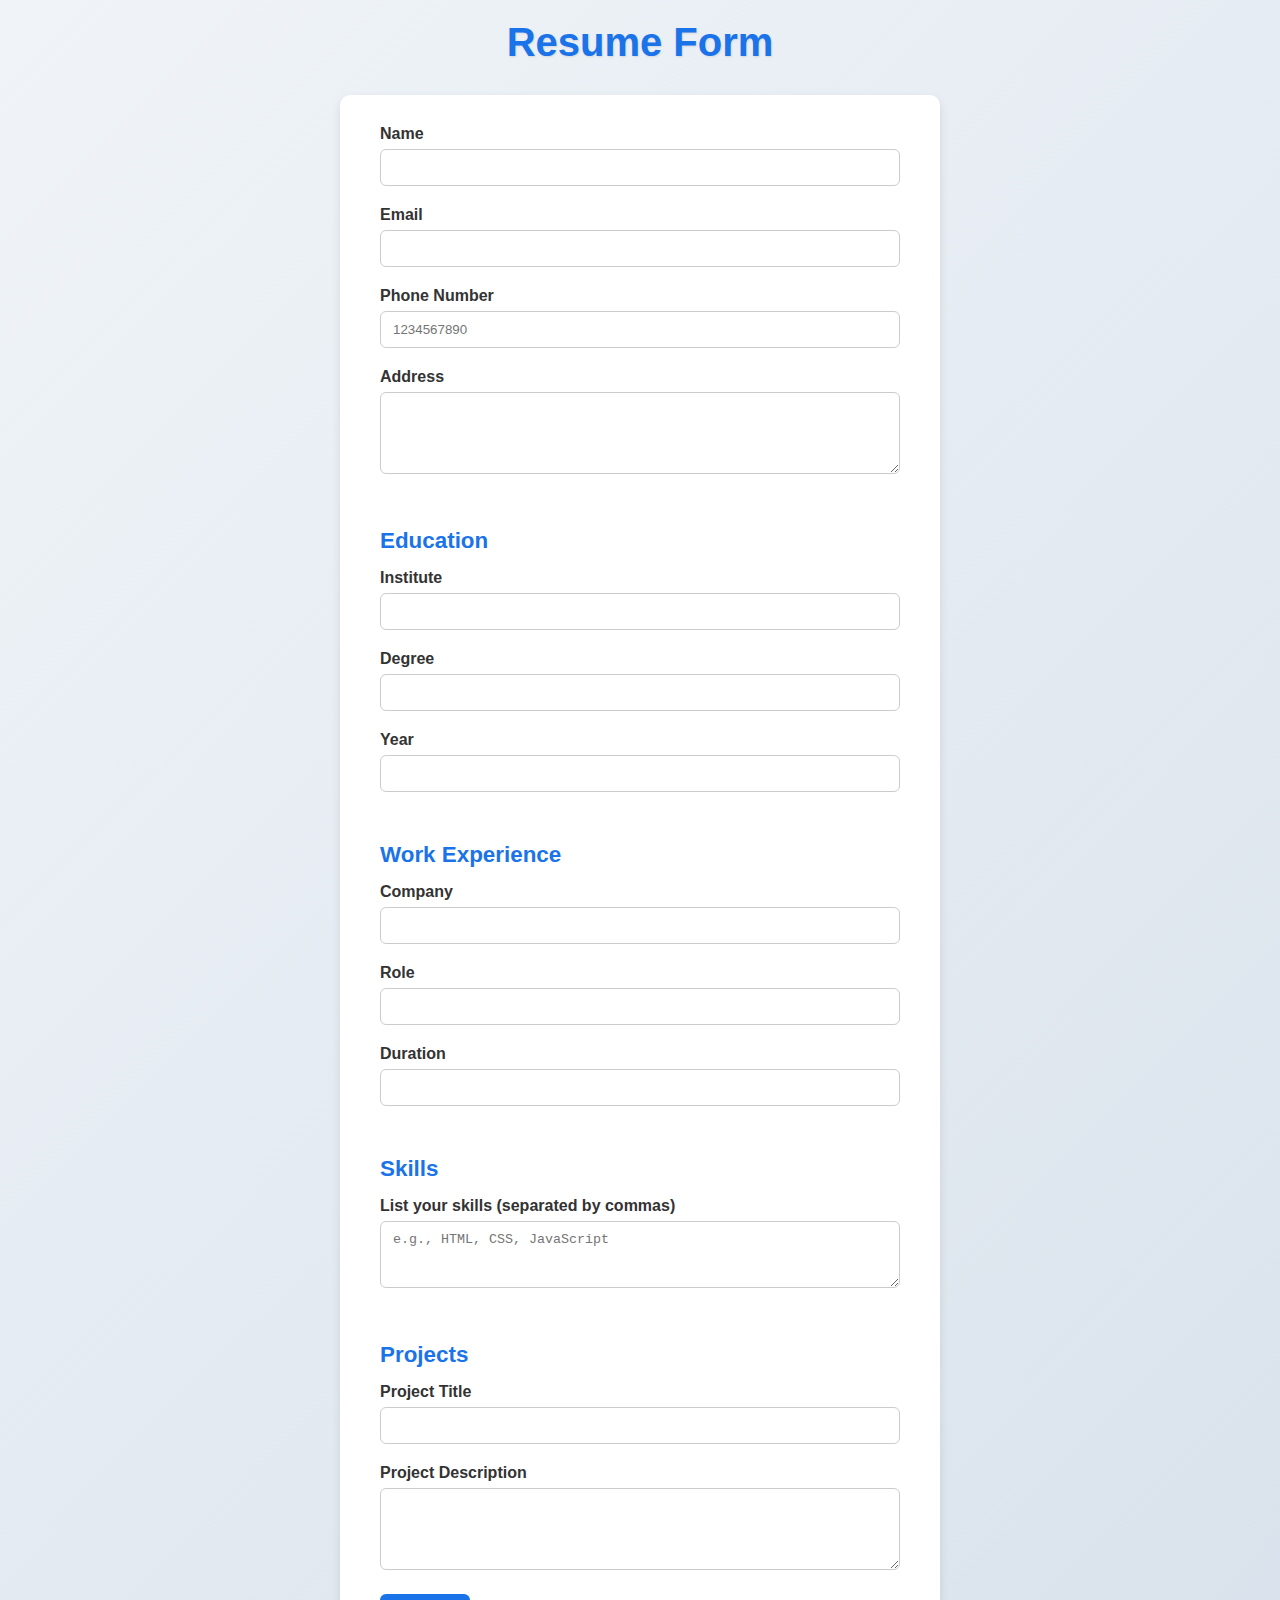
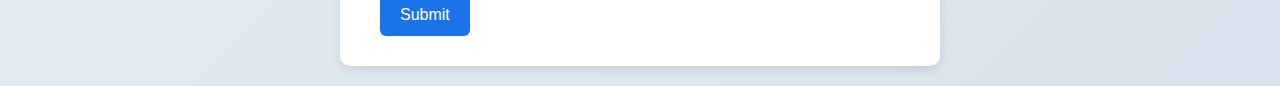
<file: index.html>
<!DOCTYPE html>
<html lang="en">
<head>
  <meta charset="UTF-8">
  <title>Resume Form</title>
  <link rel="stylesheet" href="style.css">
</head>
<body>

  <header>
    <h1>Resume Form</h1>
  </header>

  <form action="/submit" method="post">
    <!-- Personal Info -->
    <label for="name">Name</label>
    <input type="text" id="name" name="name" required>

    <label for="email">Email</label>
    <input type="email" id="email" name="email" required>

    <label for="phone">Phone Number</label>
    <input type="tel" id="phone" name="phone" pattern="[0-9]{10}" placeholder="1234567890" required>

    <label for="address">Address</label>
    <textarea id="address" name="address" rows="4" required></textarea>

    <!-- Education -->
    <h2>Education</h2>
    <label for="institute">Institute</label>
    <input type="text" id="institute" name="institute" required>

    <label for="degree">Degree</label>
    <input type="text" id="degree" name="degree" required>

    <label for="year">Year</label>
    <input type="text" id="year" name="year" required>

    <!-- Work Experience -->
    <h2>Work Experience</h2>
    <label for="company">Company</label>
    <input type="text" id="company" name="company" required>

    <label for="role">Role</label>
    <input type="text" id="role" name="role" required>

    <label for="duration">Duration</label>
    <input type="text" id="duration" name="duration" required>

    <!-- Skills -->
    <h2>Skills</h2>
    <label for="skills">List your skills (separated by commas)</label>
    <textarea id="skills" name="skills" rows="3" placeholder="e.g., HTML, CSS, JavaScript" required></textarea>

    <!-- Projects -->
    <h2>Projects</h2>
    <label for="projectTitle">Project Title</label>
    <input type="text" id="projectTitle" name="projectTitle" required>

    <label for="projectDescription">Project Description</label>
    <textarea id="projectDescription" name="projectDescription" rows="4" required></textarea>

    <button type="submit">Submit</button>
  </form>

</body>
</html>
</file>
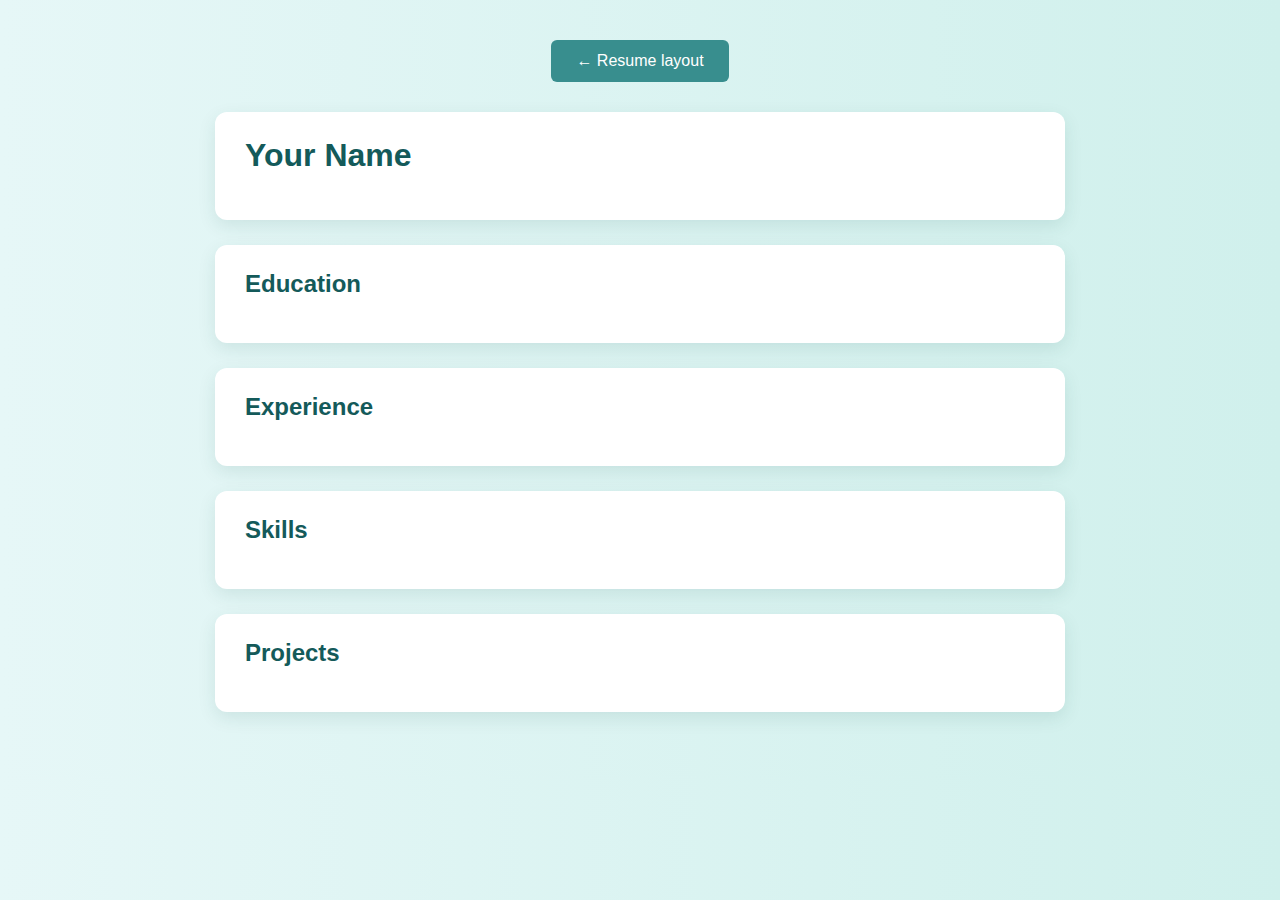
<file: preview.html>
<!DOCTYPE html>
<html lang="en">
<head>
  <meta charset="UTF-8">
  <title>Resume Preview</title>
  <style>
    body {
      font-family: 'Segoe UI', sans-serif;
      background: linear-gradient(to right, #e6f7f7, #d0f0ec);
      margin: 0;
      padding: 40px 20px;
      color: #2f4f4f;
    }

    .container {
      max-width: 850px;
      margin: auto;
    }

    .section {
      background: #ffffff;
      border-radius: 12px;
      padding: 25px 30px;
      margin-bottom: 25px;
      box-shadow: 0 6px 18px rgba(0, 80, 70, 0.1);
      transition: transform 0.2s ease;
    }

    .section:hover {
      transform: translateY(-2px);
    }

    h1, h2 {
      color: #145a5a;
      margin-top: 0;
    }

    p {
      margin: 8px 0;
    }

    hr {
      border: none;
      border-top: 1px solid #bce0dc;
      margin: 20px 0;
    }

    button {
      display: block;
      margin: 0 auto 30px auto;
      padding: 12px 25px;
      background-color: #388e8e;
      color: white;
      border: none;
      border-radius: 6px;
      font-size: 1em;
      cursor: pointer;
      transition: background 0.3s ease;
    }

    button:hover {
      background-color: #2e6f6f;
    }

    @media print {
      body {
        background: white;
      }

      button {
        display: none;
      }

      .section {
        box-shadow: none;
        border-radius: 0;
      }
    }
  </style>
</head>
<body>

  <div class="container">
    <button onclick="window.location.href='resume.html'">← Resume layout</button>

    <div class="section">
      <h1 id="name">Your Name</h1>
      <p id="contact"></p>
      <p id="address"></p>
    </div>

    <div class="section">
      <h2>Education</h2>
      <p id="education"></p>
    </div>

    <div class="section">
      <h2>Experience</h2>
      <p id="experience"></p>
    </div>

    <div class="section">
      <h2>Skills</h2>
      <p id="skills"></p>
    </div>

    <div class="section">
      <h2>Projects</h2>
      <p id="project"></p>
    </div>
  </div>

  <script>
    const data = JSON.parse(localStorage.getItem("resumeData"));

    if (data) {
      document.getElementById("name").textContent = data.name || '';
      document.getElementById("contact").textContent = `Email: ${data.email} | Phone: ${data.phone}`;
      document.getElementById("address").textContent = `Address: ${data.address}`;
      document.getElementById("education").textContent = `${data.education.institute}, ${data.education.degree} (${data.education.year})`;
      document.getElementById("experience").textContent = `${data.experience.company}, ${data.experience.role} (${data.experience.duration})`;
      document.getElementById("skills").textContent = (data.skills || []).join(", ");
      document.getElementById("project").textContent = `${data.project.title}: ${data.project.description}`;
    } else {
      alert("No resume data found. Please fill out the form first.");
    }
  </script>

</body>
</html>
</file>
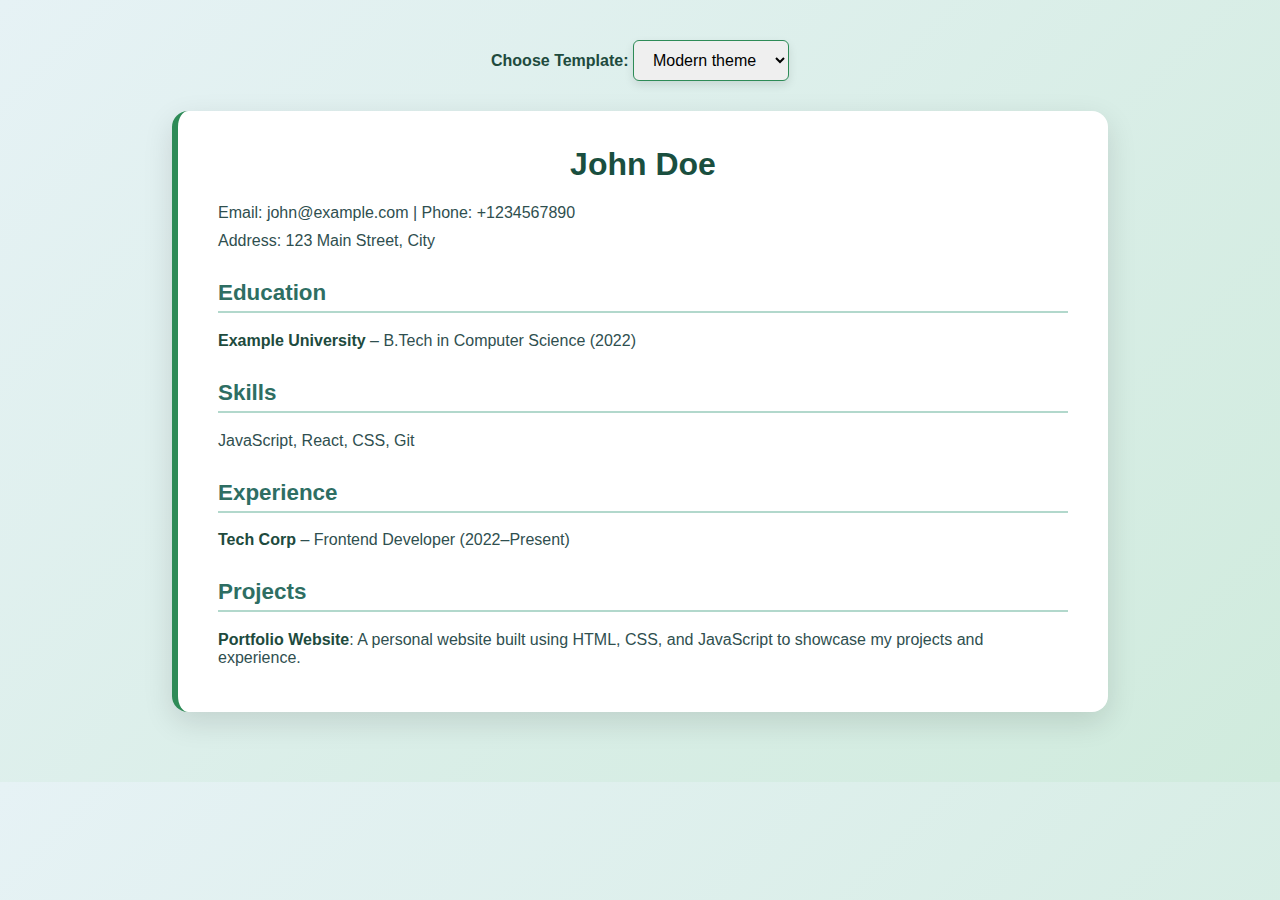
<file: resume.html>
<!DOCTYPE html>
<html lang="en">
<head>
  <meta charset="UTF-8">
  <title>Resume Templates - Viewer</title>
  <style>
    body {
      font-family: 'Segoe UI', sans-serif;
      background: linear-gradient(135deg, #e6f2f5, #d0ebdd);
      margin: 0;
      padding: 40px 20px;
      color: #2f4f4f;
    }

    .template-selector {
      text-align: center;
      margin-bottom: 30px;
    }

    .template-selector select {
      padding: 10px 15px;
      font-size: 16px;
      border-radius: 6px;
      border: 1px solid #2e8b57;
      outline: none;
      box-shadow: 0 4px 10px rgba(0,0,0,0.1);
    }

    .template {
      background: #ffffff;
      max-width: 850px;
      margin: 0 auto 30px;
      padding: 35px 40px;
      border-radius: 16px;
      box-shadow: 0 10px 30px rgba(0, 0, 0, 0.12);
      border-left: 6px solid #2e8b57;
      transition: transform 0.2s ease;
    }

    .template:hover {
      transform: translateY(-4px);
    }

    .template h1 {
      color: #1a4f3f;
      text-align: center;
      margin-top: 0;
    }

    .template h2 {
      color: #2e6e63;
      border-bottom: 2px solid #b2d8cc;
      padding-bottom: 5px;
      margin-top: 30px;
      font-size: 1.4rem;
    }

    .info, p, ul {
      font-size: 1rem;
      margin: 10px 0;
    }

    ul {
      padding-left: 20px;
    }

    strong {
      color: #204a3d;
    }

    @media print {
      body {
        background: white;
        padding: 0;
      }

      .template {
        box-shadow: none;
        border: none;
        border-radius: 0;
      }

      .template-selector {
        display: none;
      }
    }
  </style>
</head>
<body>

  <div class="template-selector">
    <label for="templateSelect"><strong>Choose Template:</strong></label>
    <select id="templateSelect" onchange="renderTemplate(this.value)">
      <option value="1">Modern theme</option>
      <option value="2">Blue Modern</option>
      <option value="3">Classic Serif</option>
      <option value="4">Dark Minimal</option>
    </select>
  </div>

  <div id="templateContainer"></div>

  <script>
    const data = JSON.parse(localStorage.getItem("resumeData")) || {
      name: "John Doe",
      email: "john@example.com",
      phone: "+1234567890",
      address: "123 Main Street, City",
      education: {
        institute: "Example University",
        degree: "B.Tech in Computer Science",
        year: "2022"
      },
      experience: {
        company: "Tech Corp",
        role: "Frontend Developer",
        duration: "2022–Present"
      },
      skills: ["JavaScript", "React", "CSS", "Git"],
      project: {
        title: "Portfolio Website",
        description: "A personal website built using HTML, CSS, and JavaScript to showcase my projects and experience."
      }
    };

    function renderTemplate(templateNumber) {
      templateNumber = parseInt(templateNumber);
      const container = document.getElementById("templateContainer");
      let html = "";

      if (templateNumber === 1) {
        html = `
        <div class="template">
          <h1>${data.name}</h1>
          <p>Email: ${data.email} | Phone: ${data.phone}</p>
          <p>Address: ${data.address}</p>

          <h2>Education</h2>
          <p><strong>${data.education.institute}</strong> – ${data.education.degree} (${data.education.year})</p>

          <h2>Skills</h2>
          <p>${data.skills.join(", ")}</p>

          <h2>Experience</h2>
          <p><strong>${data.experience.company}</strong> – ${data.experience.role} (${data.experience.duration})</p>

          <h2>Projects</h2>
          <p><strong>${data.project.title}</strong>: ${data.project.description}</p>
        </div>
        `;
      }

      else if (templateNumber === 2) {
        html = `
        <div class="template" style="border-left: 6px solid #4a90e2;">
          <h1>${data.name}</h1>
          <p><em>${data.email}</em> | ${data.phone}</p>
          <p><em>${data.address}</em></p>

          <h2>📘 Education</h2>
          <p>${data.education.degree} from <strong>${data.education.institute}</strong> (${data.education.year})</p>

          <h2>💼 Work</h2>
          <p>${data.experience.role} at <strong>${data.experience.company}</strong> (${data.experience.duration})</p>

          <h2>🛠️ Skills</h2>
          <ul>${data.skills.map(skill => `<li>${skill}</li>`).join('')}</ul>

          <h2>🚀 Project</h2>
          <p><strong>${data.project.title}</strong> – ${data.project.description}</p>
        </div>
        `;
      }

      else if (templateNumber === 3) {
        html = `
        <div class="template" style="font-family: Georgia, serif; border-left: 6px solid #a0522d;">
          <h1 style="color:#8b4513;">${data.name}</h1>
          <p><strong>📧</strong> ${data.email} &nbsp;&nbsp; <strong>📱</strong> ${data.phone}</p>
          <p><strong>📍</strong> ${data.address}</p>
          <hr>

          <h2>🎓 Education</h2>
          <div class="info">${data.education.degree}, <strong>${data.education.institute}</strong> – ${data.education.year}</div>

          <h2>🧠 Skills</h2>
          <p>${data.skills.join(", ")}</p>

          <h2>💼 Experience</h2>
          <div class="info">${data.experience.role} at <strong>${data.experience.company}</strong> – ${data.experience.duration}</div>

          <h2>📁 Projects</h2>
          <div class="info"><strong>${data.project.title}</strong> – ${data.project.description}</div>
        </div>
        `;
      }

      else if (templateNumber === 4) {
        html = `
        <div class="template" style="background:#1e1e1e; color:#f0f0f0; font-family:'Courier New', monospace; border-left:6px solid #f39c12;">
          <h1 style="text-align:center; color:#f39c12;">${data.name}</h1>
          <p>Email: ${data.email} | Phone: ${data.phone}</p>
          <p>Address: ${data.address}</p>

          <h2 style="color:#f39c12;">Education</h2>
          <p>${data.education.degree}, ${data.education.institute} (${data.education.year})</p>

          <h2 style="color:#f39c12;">Skills</h2>
          <ul>${data.skills.map(skill => `<li>${skill}</li>`).join('')}</ul>

          <h2 style="color:#f39c12;">Experience</h2>
          <p>${data.experience.role} at ${data.experience.company} (${data.experience.duration})</p>

          <h2 style="color:#f39c12;">Project</h2>
          <p><strong>${data.project.title}</strong>: ${data.project.description}</p>
        </div>
        `;
      }

      container.innerHTML = html;
    }

    window.onload = () => {
      document.getElementById('templateSelect').value = "1";
      renderTemplate(1);
    };
  </script>

</body>
</html>
</file>
<file: style.css>
* {
      box-sizing: border-box;
      margin: 0;
      padding: 0;
    }

    body {
      font-family: 'Segoe UI', Tahoma, Geneva, Verdana, sans-serif;
      background: linear-gradient(135deg, #f0f4f8, #d9e2ec);
      color: #333;
      padding: 20px;
    }

    header {
      text-align: center;
      margin-bottom: 30px;
    }

    header h1 {
      font-size: 2.5em;
      color: #1a73e8;
      text-shadow: 1px 1px 2px rgba(0,0,0,0.1);
    }

    form {
      max-width: 600px;
      margin: 0 auto;
      background-color: #ffffff;
      padding: 30px 40px;
      border-radius: 10px;
      box-shadow: 0 4px 10px rgba(0, 0, 0, 0.1);
    }

    h2 {
      margin-top: 30px;
      margin-bottom: 15px;
      font-size: 1.4em;
      color: #1a73e8;
    }

    label {
      display: block;
      font-weight: 600;
      margin-bottom: 6px;
      color: #333;
    }

    input[type="text"],
    input[type="email"],
    input[type="tel"],
    textarea {
      width: 100%;
      padding: 10px 12px;
      margin-bottom: 20px;
      border: 1px solid #ccc;
      border-radius: 6px;
      transition: border 0.3s ease, box-shadow 0.3s ease;
    }

    input:focus,
    textarea:focus {
      border-color: #1a73e8;
      box-shadow: 0 0 5px rgba(26, 115, 232, 0.3);
      outline: none;
    }

    button[type="submit"] {
      background-color: #1a73e8;
      color: white;
      border: none;
      padding: 12px 20px;
      border-radius: 6px;
      font-size: 16px;
      cursor: pointer;
      transition: background-color 0.3s ease;
    }

    button[type="submit"]:hover {
      background-color: #1558b0;
    }

    @media (max-width: 600px) {
      form {
        padding: 20px;
      }
    }
</file>
